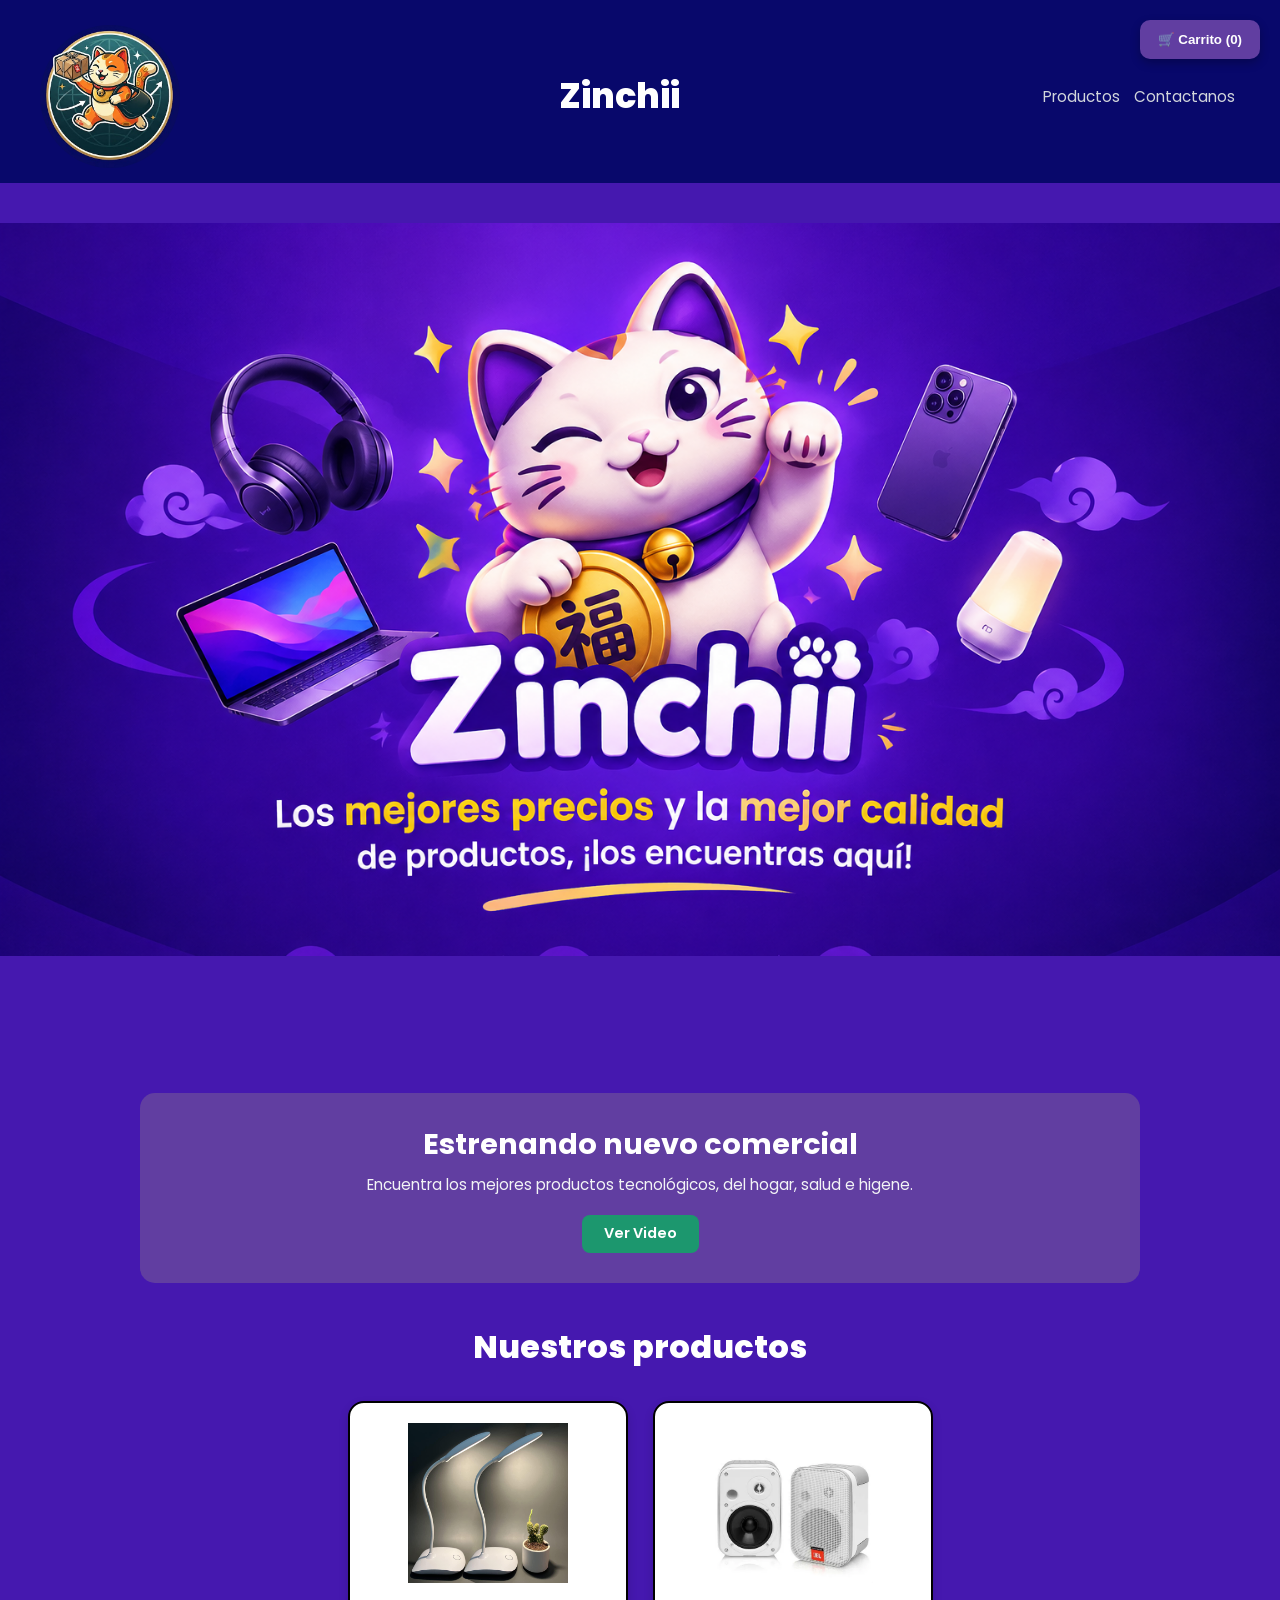
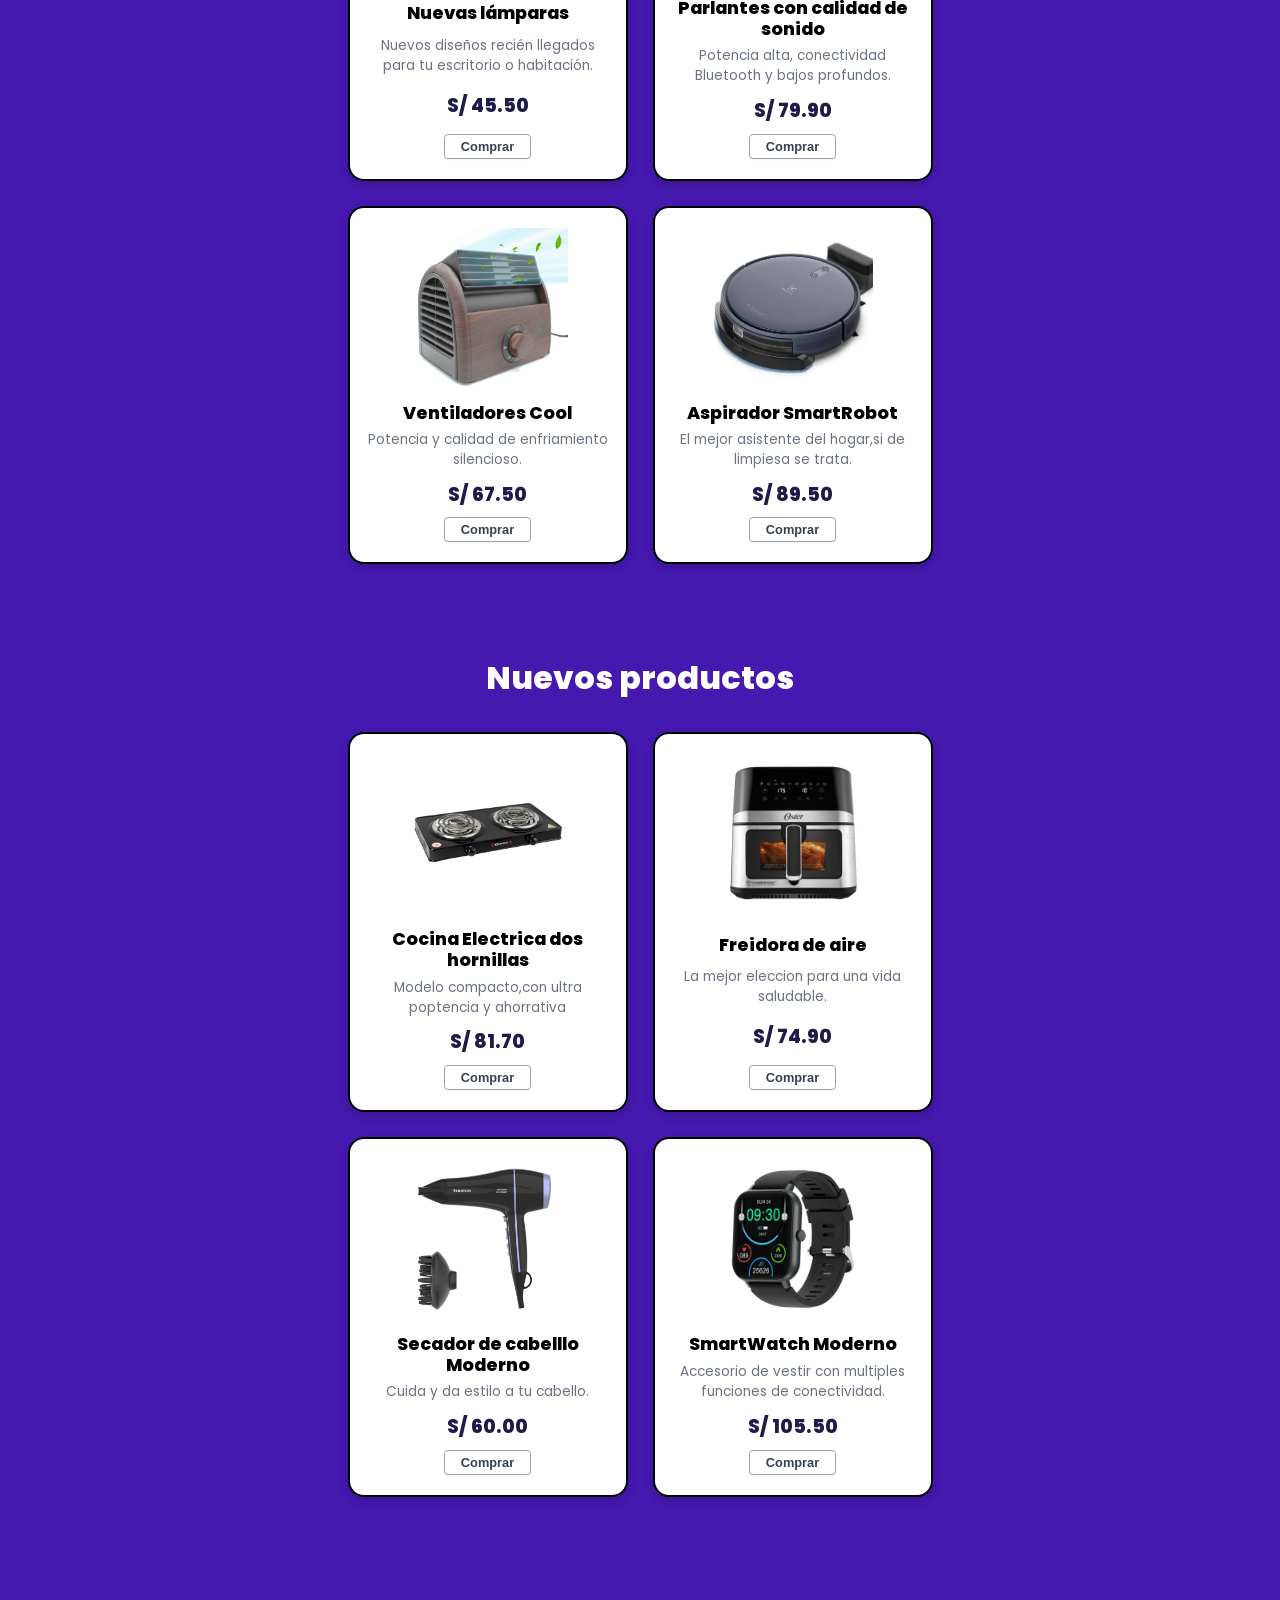
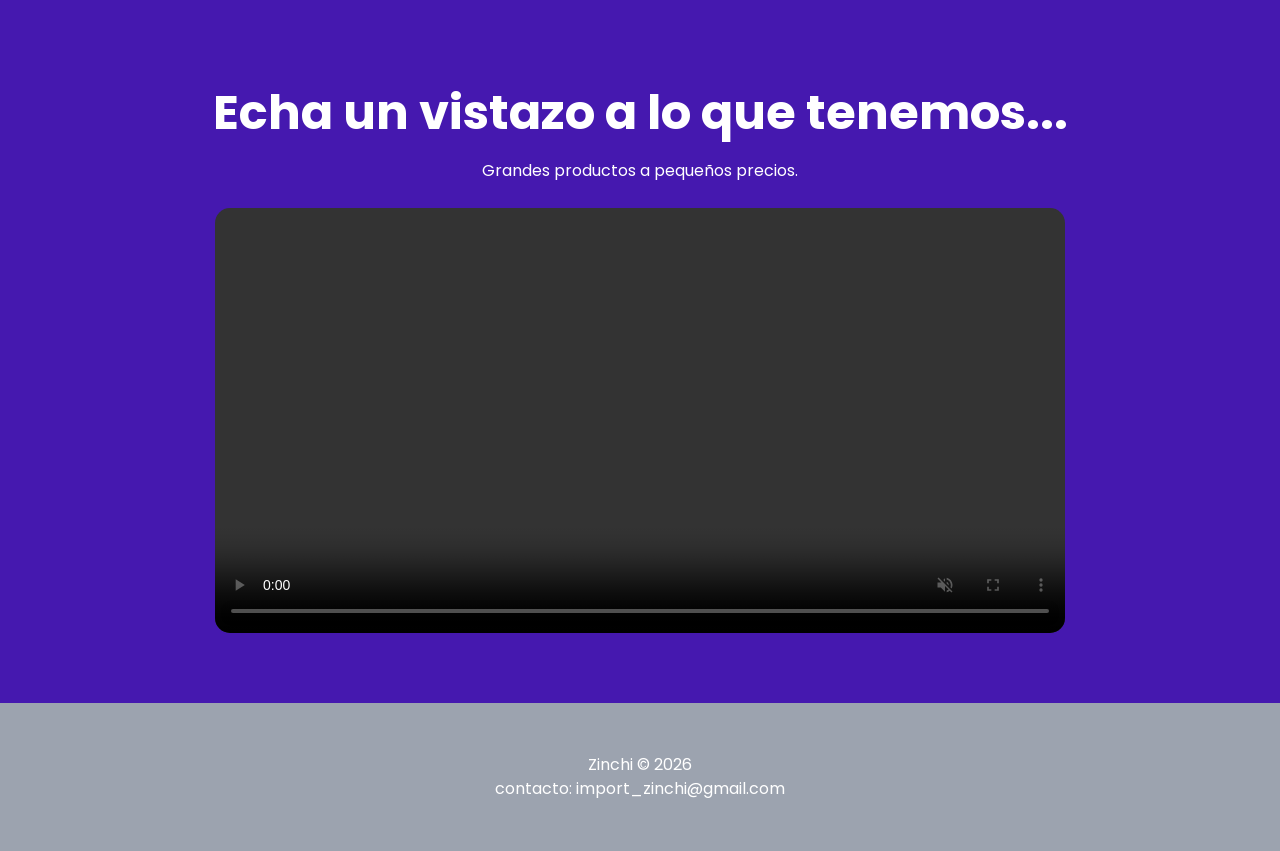
<file: index.html>
<!DOCTYPE html>
<html lang="es">

<head>
    <meta charset="UTF-8">
    <meta name="viewport" content="width=device-width, initial-scale=1.0">
    <title>"Zinchi" TiendaOnline</title>
    <link rel="stylesheet" href="estilos.css">
</head>

<body>

    <!-- Encabezado -->
    <header>
        <div class="contenedor-navbar">
            <div class="contenedor-logo">
                <img src="img/gato.png" alt="Logo Gato Afortunado">
            </div>
            <span>Zinchii</span>
            <nav>
                <a href="#productos">Productos</a>
                <a href="contacto.html">Contactanos</a>
                
            </nav>
        </div>
        <button id="abrir-carrito">
                🛒 Carrito (<span id="contador-carrito">0</span>)
        </button>
    </header>

    <!-- Contenido principal -->


    <!--- Carrusel de imagenes-->
    <div class="carrusel">
        <div class="contenedor-slide">

            <div class="slide">
                <img src="img/portada pricipal.png" alt="Imagen promocional de Zinchi">
            </div>

            <div class="slide">
                <img src="img/confort-hogar-interior.jpg" alt="Imagen promocional de Zinchi">
            </div>

            <div class="slide">
                <img src="img/Gemini_Generated_Image_npkc74npkc74npkc.jfif" alt="Productos de Zinchi">
            </div>

        </div>
    </div>

    <main>

        <section class="inicio">
            <h2>Estrenando nuevo comercial</h2>
            <p>
                Encuentra los mejores productos tecnológicos, del hogar, salud e higene.
            </p>
            <a href="#secc-video" class="btn-productos">
                Ver Video
            </a>
        </section>

        <!-- Sección de Productos -->
        <section>
            <h2 id="productos">Nuestros productos</h2>

            <div class="contenedor-productos1">
                <div class="card">
                    <img src="img/510vRHaNkPL._AC_SL1200_.jpg" alt="Lamparas modernas">
                    <h3>Nuevas lámparas</h3>
                    <p>Nuevos diseños recién llegados para tu escritorio o habitación.</p>
                    <p class="precio">S/ 45.50</p>
                    <button>Comprar</button>
                </div>

                <div class="card">
                    <img src="img/OIP.webp" alt="Parlantes de alta gama">
                    <h3>Parlantes con calidad de sonido</h3>
                    <p>Potencia alta, conectividad Bluetooth y bajos profundos.</p>
                    <p class="precio">S/ 79.90</p>
                    <button>Comprar</button>
                </div>

                <div class="card">
                    <img src="img/media.webp" alt="Ventiladores Potentes">
                    <h3>Ventiladores Cool</h3>
                    <p>Potencia y calidad de enfriamiento silencioso.</p>
                    <p class="precio">S/ 67.50</p>
                    <button>Comprar</button>
                </div>

                <div class="card">
                    <img src="img/Aspiradora inteligente.webp" alt="Aspiradora Robot">
                    <h3>Aspirador SmartRobot</h3>
                    <p>El mejor asistente del hogar,si de limpiesa se trata.</p>
                    <p class="precio">S/ 89.50</p>
                    <button>Comprar</button>
                </div>

            </div>

            <h2 id="productos">Nuevos productos</h2>

            <div class="contenedor-productos2">
                <div class="card">
                    <img src="img/cocina electrica.webp" alt="Cocina electrica ahorradora">
                    <h3>Cocina Electrica dos hornillas</h3>
                    <p>Modelo compacto,con ultra poptencia y ahorrativa</p>
                    <p class="precio">S/ 81.70</p>
                    <button>Comprar</button>
                </div>

                <div class="card">
                    <img src="img/freidora de aire.webp" alt="Freidora Air Electrica">
                    <h3>Freidora de aire </h3>
                    <p> La mejor eleccion para una vida saludable.</p>
                    <p class="precio">S/ 74.90</p>
                    <button>Comprar</button>
                </div>

                <div class="card">
                    <img src="img/secadora de cabello.png" alt="Secador de cabello">
                    <h3>Secador de cabelllo Moderno</h3>
                    <p>Cuida y da estilo a tu cabello.</p>
                    <p class="precio">S/ 60.00</p>
                    <button>Comprar</button>
                </div>

                <div class="card">
                    <img src="img/Smartwach.webp" alt="Relog smart Elegante">
                    <h3>SmartWatch Moderno</h3>
                    <p>Accesorio de vestir con multiples funciones de conectividad.</p>
                    <p class="precio">S/ 105.50</p>
                    <button>Comprar</button>
                </div>

            </div>
        </section>
    </main>

    <section id="secc-video" class="seccion-video">
        <h2>Echa un vistazo a lo que tenemos...</h2>
        <p>
            Grandes productos a pequeños precios.
        </p>
        <div class="contenedor-video">
            <video autoplay loop controls muted>
                <source src="video/video_tecno.mp4" type="video/mp4">
                Tu navegador no soporta videos HTML5.
            </video>
        </div>
    </section>
    <footer id="Contactanos">
        <p>Zinchi &copy; 2026</p>
        <p>contacto: import_zinchi@gmail.com</p>
    </footer>

    <!-- VENTANA MODAL DEL CARRITO -->
    <div id="modal-carrito" class="modal-carrito" aria-hidden="true">

        <div class="contenido-carrito" role="dialog" aria-modal="true" aria-labelledby="titulo-carrito">

            <div class="encabezado-carrito">
                <h2 id="titulo-carrito">Tu carrito Zinchii</h2>

                <button id="cerrar-carrito" type="button" aria-label="Cerrar carrito">
                    ✕
                </button>
            </div>

            <!-- Aquí aparecerán los productos añadidos -->
            <div id="lista-carrito"></div>

            <div class="resumen-carrito">
                <p>
                    Unidades:
                    <strong id="total-unidades">0</strong>
                </p>

                <p>
                    Total a pagar:
                    <strong id="total-carrito">S/ 0.00</strong>
                </p>
            </div>

            <button id="vaciar-carrito" type="button">
                Vaciar carrito
            </button>

            <button id="continuar-compra" type="button">
                Continuar compra
            </button>

        </div>
    </div>
</body>

</html>
<script>
    const carrito = [];

const modal = document.getElementById('modal-carrito');
const listaCarrito = document.getElementById('lista-carrito');
const contadorCarrito = document.getElementById('contador-carrito');
const totalUnidades = document.getElementById('total-unidades');
const totalCarrito = document.getElementById('total-carrito');

// ABRIR Y CERRAR LA VENTANA

document.getElementById('abrir-carrito').addEventListener('click', () => {
    modal.classList.add('abierto');
    modal.setAttribute('aria-hidden', 'false');
});

function cerrarCarrito() {
    modal.classList.remove('abierto');
    modal.setAttribute('aria-hidden', 'true');
}

document.getElementById('cerrar-carrito')
    .addEventListener('click', cerrarCarrito);

modal.addEventListener('click', (evento) => {
    if (evento.target === modal) {
        cerrarCarrito();
    }
});

document.addEventListener('keydown', (evento) => {
    if (evento.key === 'Escape') {
        cerrarCarrito();
    }
});


// AÑADIR PRODUCTOS

document.querySelectorAll('.card button').forEach((boton) => {

    boton.addEventListener('click', () => {

        const tarjeta = boton.closest('.card');
        const nombre = tarjeta.querySelector('h3').textContent.trim();
        const textoPrecio = tarjeta.querySelector('.precio').textContent;

        const precio = Number(
            textoPrecio.replace('S/', '').trim()
        );

        if (!Number.isFinite(precio) || precio < 0) {
            alert('El precio de este producto no es válido.');
            return;
        }

        // Revisamos si el producto ya está en el carrito
        const productoExistente = carrito.find(
            (producto) => producto.nombre === nombre
        );

        if (productoExistente) {
            productoExistente.cantidad++;
        } else {
            carrito.push({
                nombre: nombre,
                precio: precio,
                cantidad: 1
            });
        }

        actualizarCarrito();
    });

});


// ACTUALIZAR PRODUCTOS Y MONTOS

function actualizarCarrito() {

    listaCarrito.replaceChildren();

    let unidades = 0;
    let total = 0;

    carrito.forEach((producto, indice) => {

        unidades += producto.cantidad;
        total += producto.precio * producto.cantidad;

        const fila = document.createElement('div');
        fila.className = 'producto-carrito';

        const nombre = document.createElement('h3');
        nombre.textContent = producto.nombre;

        const detalle = document.createElement('p');
        detalle.textContent =
            'Precio unitario: S/ ' + producto.precio.toFixed(2);

        const subtotal = document.createElement('p');
        subtotal.textContent =
            'Subtotal: S/ ' +
            (producto.precio * producto.cantidad).toFixed(2);

        const controles = document.createElement('div');
        controles.className = 'controles-producto';

        const botonMenos = document.createElement('button');
        botonMenos.textContent = '−';
        botonMenos.setAttribute('aria-label', 'Restar una unidad');

        botonMenos.addEventListener('click', () => {
            producto.cantidad--;

            if (producto.cantidad <= 0) {
                carrito.splice(indice, 1);
            }

            actualizarCarrito();
        });

        const cantidad = document.createElement('span');
        cantidad.textContent = producto.cantidad;

        const botonMas = document.createElement('button');
        botonMas.textContent = '+';
        botonMas.setAttribute('aria-label', 'Añadir una unidad');

        botonMas.addEventListener('click', () => {
            producto.cantidad++;
            actualizarCarrito();
        });

        const botonEliminar = document.createElement('button');
        botonEliminar.textContent = 'Eliminar';
        botonEliminar.className = 'eliminar-producto';

        botonEliminar.addEventListener('click', () => {
            carrito.splice(indice, 1);
            actualizarCarrito();
        });

        controles.append(
            botonMenos,
            cantidad,
            botonMas,
            botonEliminar
        );

        fila.append(nombre, detalle, subtotal, controles);
        listaCarrito.appendChild(fila);
    });

    if (carrito.length === 0) {
        const mensaje = document.createElement('p');
        mensaje.textContent = 'Tu carrito está vacío.';
        listaCarrito.appendChild(mensaje);
    }

    contadorCarrito.textContent = unidades;
    totalUnidades.textContent = unidades;
    totalCarrito.textContent = 'S/ ' + total.toFixed(2);
}


// VACIAR EL CARRITO

document.getElementById('vaciar-carrito')
    .addEventListener('click', () => {

        carrito.length = 0;
        actualizarCarrito();
    });


// CONTINUAR COMPRA (POR AHORA, SOLO UNA PRUEBA)

document.getElementById('continuar-compra')
    .addEventListener('click', () => {

        if (carrito.length === 0) {
            alert('Primero añade un producto al carrito.');
            return;
        }

        alert(
            'Tu pedido tiene ' + totalUnidades.textContent +
            ' unidades y un total de ' + totalCarrito.textContent +
            '. Falta implementar el proceso de compra.'
        );
    });

actualizarCarrito();
</script>
</file>
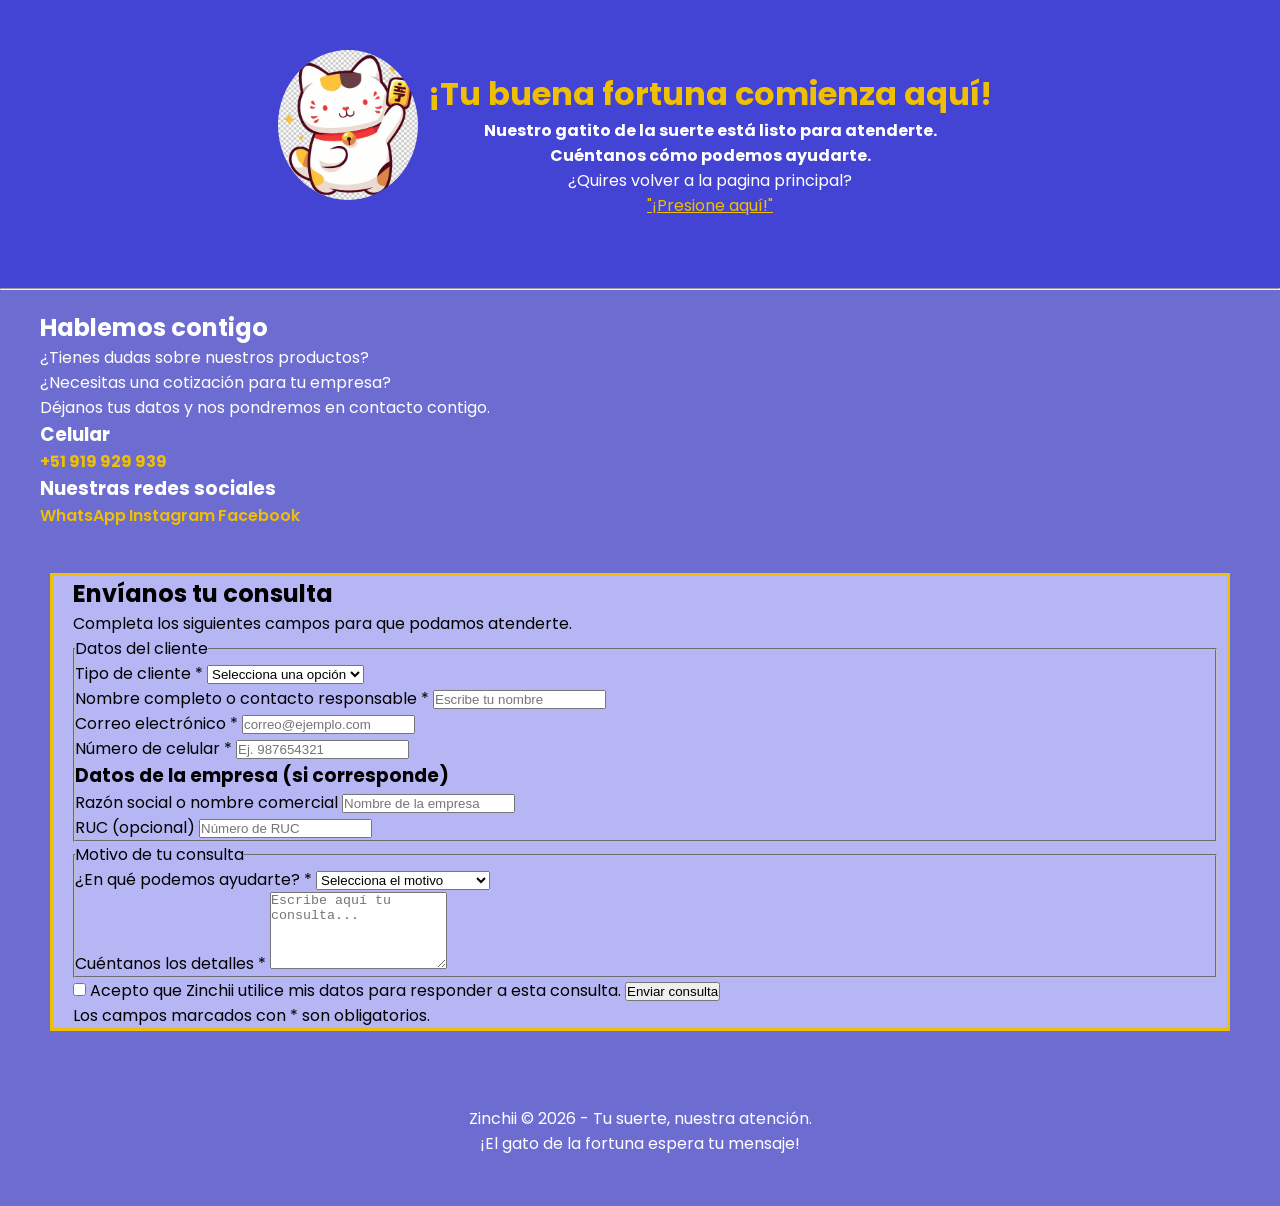
<file: contacto.html>
<!DOCTYPE html>
<html lang="es">
<head>
    <meta charset="UTF-8">
    <meta name="viewport" content="width=device-width, initial-scale=1.0">
    <title>Formulario | Zinchii</title>
    <link rel="stylesheet" href="estilos_contacto.css">
</head>

<body>

    <!-- CONTENEDOR PRINCIPAL -->
    <div class="contenedor-contacto">

        <!-- ENCABEZADO DEL FORMULARIO -->
        <header class="encabezado-contacto">
            <div class="logo-contacto">
                <img src="img/gato zinchhii.png" alt="Gato Zinchii" width="125px" height="150px">
            </div>
            <div class="presentacion-contacto">
                <h1>¡Tu buena fortuna comienza aquí!</h1>
                <h4>
                    Nuestro gatito de la suerte está listo para atenderte.<br>
                    Cuéntanos cómo podemos ayudarte.
                </h4>
                <nav>
                    <p>¿Quires volver a la pagina principal?</p>
                    <a href="index.html">"¡Presione aquí!"</a>
                
                </nav>
            </div>
        </header>

        <hr>

        <!-- INFORMACIÓN DE CONTACTO -->
        <div class="informacion-contacto">
            <h2>Hablemos contigo</h2>
            <p>¿Tienes dudas sobre nuestros productos?<br>
            ¿Necesitas una cotización para tu empresa?<br>
            Déjanos tus datos y nos pondremos en contacto contigo.</p>

            <div class="medios-contacto">
                <div class="contacto-celular">
                    <h3>Celular</h3>
                    <p> +51 919 929 939 </p>
                </div>
                <div class="contacto-redes">
                    <h3>Nuestras redes sociales</h3>
                    <a href="#" target="_blank">WhatsApp</a>
                    <a href="#" target="_blank">Instagram</a>
                    <a href="#" target="_blank">Facebook</a>
                </div>
            </div>
        </div>

        <!-- FORMULARIO -->
        <main class="formulario-contacto">
            <h2>Envíanos tu consulta</h2>
            <p class="texto-formulario">
                Completa los siguientes campos para que podamos atenderte.
            </p>

            <!-- CAMBIO IMPORTANTE: Agregado id="formClientes" aquí -->
            <form id="formClientes" action="#" method="post">

                <!-- DATOS DEL CLIENTE -->
                <fieldset class="grupo-datos">
                    <legend>Datos del cliente</legend>

                    <div class="campo-formulario">
                        <label for="tipo_cliente">Tipo de cliente *</label>
                        <select id="tipo_cliente" name="tipo_cliente" required>
                            <option value="">Selecciona una opción</option>
                            <option value="natural">Persona natural</option>
                            <option value="empresa">Empresa</option>
                        </select>
                    </div>

                    <div class="campo-formulario">
                        <label for="nombre">Nombre completo o contacto responsable *</label>
                        <input type="text" id="nombre" name="nombre" placeholder="Escribe tu nombre" autocomplete="name" required>
                    </div>

                    <div class="campo-formulario">
                        <label for="email">Correo electrónico *</label>
                        <input type="email" id="email" name="correo" placeholder="correo@ejemplo.com" autocomplete="email" required>
                    </div>

                    <div class="campo-formulario">
                        <label for="celular">Número de celular *</label>
                        <input type="tel" id="celular" name="celular" placeholder="Ej. 987654321" autocomplete="tel" required>
                    </div>

                    <!-- DATOS ADICIONALES PARA EMPRESAS -->
                    <div class="datos-empresa">
                        <h3>Datos de la empresa (si corresponde)</h3>

                        <div class="campo-formulario">
                            <label for="nom_empresa">Razón social o nombre comercial</label>
                            <input type="text" id="nom_empresa" name="empresa" placeholder="Nombre de la empresa">
                        </div>

                        <div class="campo-formulario">
                            <label for="ruc">RUC (opcional)</label>
                            <input type="text" id="ruc" name="ruc" placeholder="Número de RUC" inputmode="numeric" maxlength="11">
                        </div>
                    </div>
                </fieldset>

                <!-- MOTIVO DE CONSULTA -->
                <fieldset class="grupo-consulta">
                    <legend>Motivo de tu consulta</legend>

                    <div class="campo-formulario">
                        <label for="motivo">¿En qué podemos ayudarte? *</label>
                        <select id="motivo" name="motivo" required>
                            <option value="">Selecciona el motivo</option>
                            <option value="productos">Consulta sobre productos</option>
                            <option value="cotizacion">Solicitar una cotización</option>
                            <option value="mayorista">Compras al por mayor</option>
                            <option value="empresa">Atención para empresas</option>
                            <option value="reclamo">Reclamo o inconveniente</option>
                            <option value="otro">Otro motivo</option>
                        </select>
                    </div>

                    <div class="campo-formulario">
                        <label for="mensaje">Cuéntanos los detalles *</label>
                        <textarea id="mensaje" name="mensaje" rows="5" placeholder="Escribe aquí tu consulta..." required></textarea>
                    </div>
                </fieldset>

                <!-- AUTORIZACIÓN Y ENVÍO -->
                <div class="acciones-formulario">
                    <label class="aceptacion">
                        <input type="checkbox" name="acepta_contacto" required>
                        Acepto que Zinchii utilice mis datos para responder a esta consulta.
                    </label>

                    <!-- CAMBIO IMPORTANTE: Agregado id="btn-enviar" -->
                    <button type="submit" id="btn-enviar" class="btn-enviar">
                        Enviar consulta
                    </button>

                    <!-- CAMBIO IMPORTANTE: Unificado a id="mostrar_mensaje" -->
                    <p id="mostrar_mensaje"></p>

                    <p class="nota-formulario">
                        Los campos marcados con * son obligatorios.
                    </p>
                </div>

            </form>
        </main>

        <!-- PIE DEL FORMULARIO -->
        <footer class="pie-contacto">
            <p>Zinchii © 2026 - Tu suerte, nuestra atención.</p>
            <p>¡El gato de la fortuna espera tu mensaje!</p>
        </footer>

    </div>

    <script type="module" src="Js/firebase.js"></script>
</body>
</html>
</file>
<file: estilos.css>
@import url('https://fonts.googleapis.com/css2?family=Poppins:wght@400;600;700;800&display=swap');

* {
    margin: 0;
    padding: 0;
    box-sizing: border-box;
}

body {
    font-family: 'Poppins', sans-serif;
    background-color: #4518af;
    color: #ffffff;
    line-height: 1.5;
}

/* HEADER */
header {
    background-color: #08086b;
    padding: 25px 20px 15px 20px;
    text-align: center;
}
.contenedor-navbar{
    max-width: 1200px;
    margin: auto;
    display: flex;
    justify-content: space-between;
    align-items: center;
}

.contenedor-logo{
    display: flex;
    align-items: center;
    gap: 12px;
    margin-right: 20px
}

.contenedor-logo img{
    width: 140px;
    height: auto;
    display: block;
    border-radius: 75%;
}

.contenedor-navbar span{
    width: 250px;
    height: auto;
    display: block;
    font-weight: 800;
    font-size: 2.2rem;
    
}

/*header h1 {
    font-size: 2.2rem;
    color: #ffffff;
    font-weight: 800;
    margin-bottom: 8px;
}*/

nav {
    display: flexbox;
    justify-content:space-between;
    gap: 40px;
    
}

nav a {
    color: #d1d5db;
    text-decoration: none;
    font-weight: 100px;
    font-size: 0.95rem;
    transition: color 0.3s ease;
    padding: 5px;
}

nav a:hover {
    color: #fde92e;
}

main {
    padding: 30px;
}

/* CARRUSEL */
.carrusel {
    width: 100%;
    height: auto;
    overflow: hidden;
    margin: 40px auto;
}

.contenedor-slide {
    display: flex;
    width: 300%;
    animation: mover 12s infinite;
}

.slide {
    width: 33.333333%;
    flex-shrink: 0;
}

.slide img {
    width: 100%;
    height: auto;
    display: block;
}

/* Animación del carrusel */
@keyframes mover {

    0% {
        transform: translateX(0);
    }

    25% {
        transform: translateX(0);
    }

    33% {
        transform: translateX(-33.333%);
    }

    58% {
        transform: translateX(-33.333%);
    }

    66% {
        transform: translateX(-66.666%);
    }

    91% {
        transform: translateX(-66.666%);
    }

    100% {
        transform: translateX(0);
    }
}

/* Cada imagen */
.slide {
    width: 33.333%;
    height: 100%;
    flex-shrink: 0;
}

.slide img {
    width: 100%;
    height: 100%;
    object-fit: cover;
    display: block;
}

/* BANNER PRINCIPAL */
.inicio {
    text-align: center;
    background-color: #613ea1;
    color: #ffffff;
    padding: 30px 15px;
    border-radius: 15px;
    width: 90%;
    max-width: 1000px;
    margin: 0 auto;
}

.inicio h2 {
    font-size: 1.8rem;
    font-weight: 700;
    margin-bottom: 8px;
}

.inicio p {
    font-size: 0.95rem;
    font-weight: 400;
    margin-bottom: 18px;
    color: #f3f4f6;
}

.btn-productos {
    display: inline-block;
    padding: 8px 22px;
    background-color: #1c976e;
    color: #ffffff;
    text-decoration: none;
    border-radius: 8px;
    font-weight: 600;
    font-size: 0.9rem;
}

html {
    scroll-behavior: smooth;
}

/* SECCIÓN PRODUCTOS */
#productos {
    text-align: center;
    font-size: 2rem;
    font-weight: 800;
    margin: 40px 0 30px 0;
    color: #ffffff;
}

.contenedor-productos1 {
    display: grid;
    grid-template-columns: repeat(2, 280px);
    justify-content: center;
    align-items: stretch;
    gap: 25px;
    padding: 0 20px 50px 20px;
    max-width: 1100px;
    margin: 0 auto;
}
.contenedor-productos2 {
    display: grid;
    grid-template-columns: repeat(2, 280px);
    justify-content: center;
    align-items: stretch;
    gap: 25px;
    padding: 0 20px 50px 20px;
    max-width: 1100px;
    margin: 0 auto;
}

/* TARJETAS */
.card {
    width: 280px;
    padding: 20px 15px;
    background-color: #ffffff;
    color: #111827;
    border: 2px solid #000000;
    border-radius: 16px;
    text-align: center;
    display: flex;
    flex-direction: column;
    justify-content: space-between;
    align-items: center;
    box-shadow: 0 4px 10px rgba(0, 0, 0, 0.15);
}

.card img {
    width: 100%;
    height: 160px;
    object-fit: contain;
    margin-bottom: 15px;
    border-radius: 8px;
}

.card h3 {
    font-size: 1.1rem;
    font-weight: 800;
    line-height: 1.2;
    margin-bottom: 6px;
    color: #000000;
}

.card p {
    font-size: 0.85rem;
    color: #6b7280;
    margin-bottom: 10px;
}

.card .precio {
    font-size: 1.2rem;
    font-weight: 800;
    color: #1e1b4b;
    margin-bottom: 8px;
}

.card button {
    padding: 4px 16px;
    background-color: #ffffff;
    color: #374151;
    border: 1px solid #9ca3af;
    border-radius: 4px;
    font-size: 0.8rem;
    font-weight: 600;
    cursor: pointer;
    box-shadow: 0 1px 2px rgba(0, 0, 0, 0.05);
}

.card button:hover {
    background-color: #f3f4f6;
}

.seccion-video{
    max-width: 1000px;
    margin: 60px auto 20px;
    padding: 40px;
    text-align: center;

}

.seccion-video p{
    margin-bottom: 25px;   
}
.contenedor-video{
    width: 100%;
    max-width: 850px;
    margin: auto;
    overflow: hidden;
    border-radius: 15px;
}

.contenedor-video video{
    width: 100%;
    display: block;

}

.seccion-video h2{
    font-size: 48px;
    margin-bottom: 10px;
}

/* FOOTER */
footer {
    background-color: #9ca3af;
    text-align: center;
    padding: 50px;
    margin-top: 30px;
}
.contenerdor-contacto{
    font-family: 'Poppins', sans-serif;
    background-color: #4c00e6;
    color: #ffffff;
    line-height: 1.5;

}

/* BOTÓN PARA ABRIR EL CARRITO */
#abrir-carrito {
    position: fixed;
    top: 20px;
    right: 20px;
    z-index: 999;

    background-color: #613ea1;
    color: white;
    border: none;
    border-radius: 10px;
    padding: 12px 18px;
    cursor: pointer;
    font-weight: 600;

    box-shadow: 0 4px 10px rgba(0, 0, 0, 0.25);
}



/* FONDO OSCURO DE LA VENTANA */
.modal-carrito {
    display: none;
    position: fixed;
    inset: 0;
    background-color: rgba(0, 0, 0, 0.65);
    z-index: 1000;
    justify-content: center;
    align-items: center;
    padding: 15px;
}

/* Se activa cuando JavaScript abre el carrito */
.modal-carrito.abierto {
    display: flex;
}

/* CONTENIDO DE LA VENTANA */
.contenido-carrito {
    background-color: white;
    color: #08086b;
    width: 100%;
    max-width: 520px;
    max-height: 85vh;
    overflow-y: auto;
    padding: 25px;
    border-radius: 16px;
    box-shadow: 0 10px 35px rgba(0, 0, 0, 0.3);
}

.encabezado-carrito {
    display: flex;
    justify-content: space-between;
    align-items: center;
    gap: 15px;
    margin-bottom: 20px;
}

.encabezado-carrito h2 {
    font-size: 1.4rem;
}

#cerrar-carrito {
    background: transparent;
    border: none;
    font-size: 1.5rem;
    cursor: pointer;
    color: #08086b;
}

/* CADA PRODUCTO DEL CARRITO */


.producto-carrito {
    border-bottom: 1px solid #ddd;
    padding: 15px 0;
    display: flex;
    flex-direction: column;
    gap: 10px;
}

.controles-producto {
    display: flex;
    align-items: center;
    gap: 10px;
    flex-wrap: wrap;
}

.controles-producto button {
    border: none;
    background-color: #613ea1;
    color: white;
    padding: 5px 11px;
    border-radius: 5px;
    cursor: pointer;
}

.controles-producto .eliminar-producto {
    background-color: #08086b;
}

.resumen-carrito {
    margin: 20px 0;
    padding: 15px;
    background-color: #f0eaff;
    border-radius: 10px;
}

.resumen-carrito p {
    display: flex;
    justify-content: space-between;
    gap: 10px;
    margin: 8px 0;
}

#vaciar-carrito,
#continuar-compra {
    width: 100%;
    padding: 12px;
    margin-top: 10px;
    border: none;
    border-radius: 8px;
    cursor: pointer;
    font-weight: 600;
}

#vaciar-carrito {
    background-color: #eeeeee;
    color: #08086b;
}

#continuar-compra {
    background-color: #4c00e6;
    color: white;
}

#abrir-carrito:focus-visible,
.contenido-carrito button:focus-visible {
    outline: 3px solid #613ea1;
    outline-offset: 3px;
    
}
</file>
<file: estilos_contacto.css>
@import url('https://fonts.googleapis.com/css2?family=Poppins:wght@400;600;700;800&display=swap');

/* Reseteo global para eliminar márgenes blancos del navegador */
* {
    margin: 0;
    padding: 0;
    box-sizing: border-box;
}

body {
    font-family: 'Poppins', sans-serif;
    background-color: #6c6cd1; /* Color de fondo general para evitar blancos */
}

.encabezado-contacto{
    font-family: 'Poppins';
    background-color: #4343d4;
    color: #ffffff;
    padding: 50px 25px ;
    display: flex;
    justify-content: center;
    text-align: center;
}

nav a{
    color: #EFBF04;
}

.presentacion-contacto h1{
    color: #EFBF04;
    font-weight: bold;
    
}

.presentacion-contacto{
    text-align: center;
    justify-content: center;
    padding: 20px 10px;
}

.logo-contacto img{
    width: 140px;
    border-radius: 75%;
    justify-content:space-between;
    
    

}

/*INFORMACION CONTACTO*/

.informacion-contacto{
    padding: 20px 10px 20px 40px;
    margin: auto;
    justify-content: space-between;
    background-color: #6c6cd1;
    color: #ffffff;
}

.contacto-celular p{
    color: #EFBF04;
    font-weight: bold;
}

.contacto-redes{
    font-weight: bold;
}

.contacto-redes a{
    color: #EFBF04;               
    text-decoration: none;        
    font-weight: 600;             
    transition: all 0.3s ease;    
    border-bottom: 4px solid transparent; 
}

.formulario-contacto{
    background-color: #b6b6f5;
    margin: 25px 50px;
    border-style:solid;
    border-color: #EFBF04;
    padding-inline: 20px 10px;
}

.formulario-contacto h2{
    font-weight: bold;
}

.pie-contacto{
    font-family: 'Poppins';
    background-color: #6c6cd1;
    color: #ffffff;
    padding: 50px 25px ;
    justify-content: center;
    text-align: center;
}
</file>
